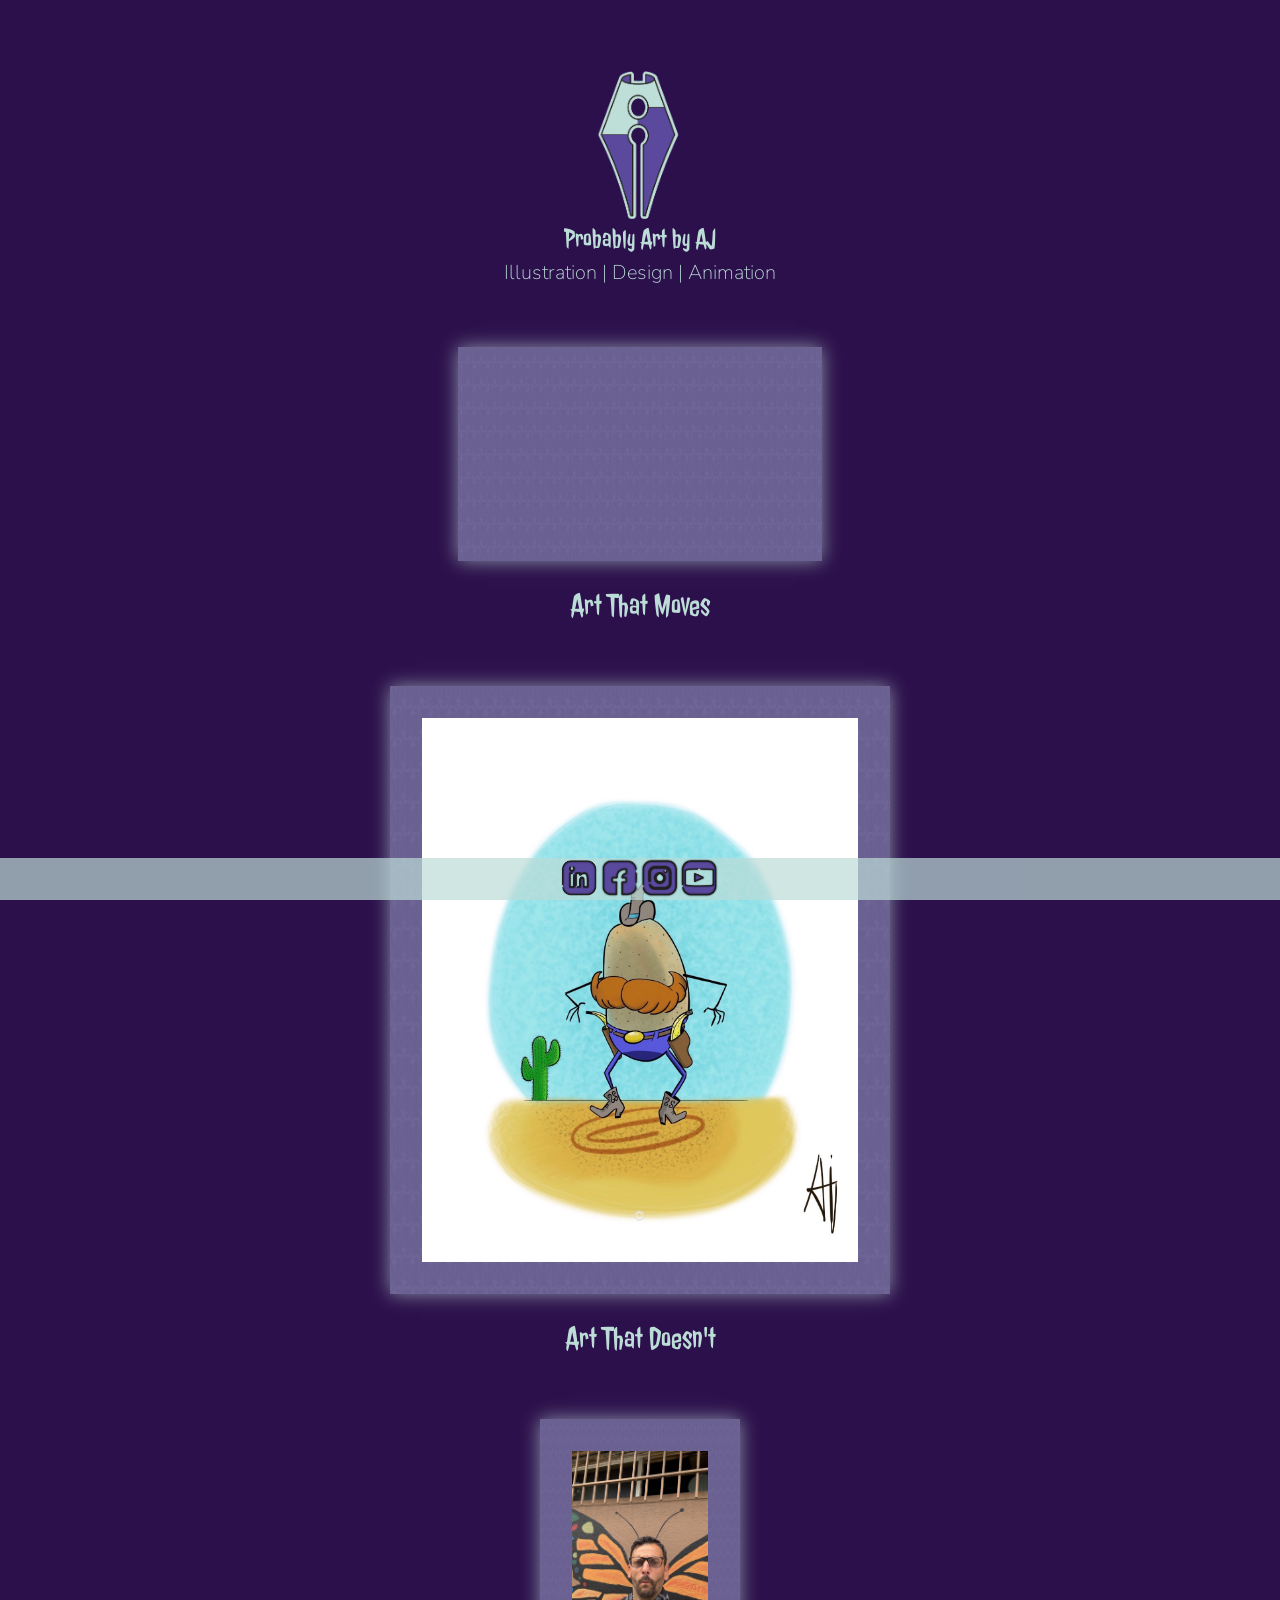
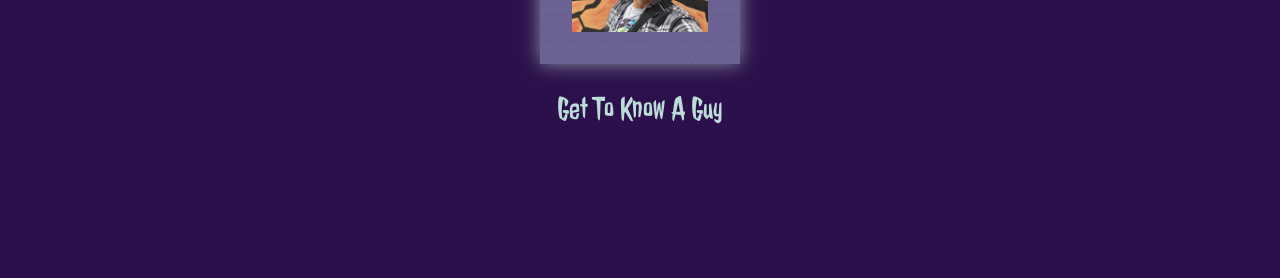
<file: index.html>
<!DOCTYPE html>
<html lang="en" dir="ltr">
  
  <head>
    <meta charset="utf-8">
    <meta http-equiv="X-UA-Compatible" content="ie=edge">
    <meta name="viewport" content="width=device-width, initial-scale=1.0">
    <title>Probably Art by AJ - Home</title>

    <link rel="stylesheet" href="css/reset.css">
    <link rel="stylesheet" href="css/style.css">
    
<!-- Google Fonts -->
    <link rel="preconnect" href="https://fonts.googleapis.com">
    <link rel="preconnect" href="https://fonts.gstatic.com" crossorigin>

    <link href="https://fonts.googleapis.com/css2?family=Jolly+Lodger&family=Nunito:ital,wght@0,200..1000;1,200..1000&display=swap" rel="stylesheet">
    <link href="https://fonts.googleapis.com/icon?family=Material+Icons+Outlined" rel="stylesheet">
  </head>

  <body>

<!-- Logo -->

      <main>

      <section class="hero">
        <img class="logo" src="images/Branding/LOGO REVAMP-RGB.png" alt="Probably Art by AJ logo">
        <h3 class="PABA">Probably Art by AJ</h3>
        <p class="work">Illustration | Design | Animation</p>
      </section>

<!--Art That Moves-->
      <section class="home">
        <figure>
          <a href="pages/moves.html">
            <video class="featured-animation" autoplay muted loop playsinline>
              <source src="videos/Jump_animatic.mp4" type="video/mp4">
            </video>
         </a>
        <figcaption>Art That Moves</figcaption>
        </figure>
      </section>

<!--Art That Doesn't--> 
      <section class="home">
        <figure>        
          <a href="pages/still.html">
        <img class="featured-illustration" src="images/Artwork/Spudd_Russet.JPG" alt="Tater Cowboy">
          </a>
          <figcaption>Art That Doesn't</figcaption>
        </figure> 
      </section>

<!-- Get To Know A Guy -->

        <Section class="home">
          <figure>
          <a href="pages/about.html">
            <img class="know-guy" src="images/Branding/about.JPG" alt="about me link">
          </a>
          <figcaption>Get To Know A Guy</figcaption>
          </figure>
        </Section>
      </main>

<!-- Footer -->

      <footer> 
      <a href="https://www.linkedin.com/in/aj-sousie" target="_blank">
        <img src="images/Branding/Linkedin webstie icon.png" alt="LinkedIn Icon">
      </a>
      <a href="https://www.facebook.com/profile.php?id=61585607027020" target="_Blank">
        <img src="images/Branding/FB webstie icon.png" alt="Facebook Icon">
      </a>
      <a href="https://www.instagram.com/stink_muffin/?hl=en" target="_Blank">
       <img src="images/Branding/Insta website icon.png" alt="Instagram Icon">
      </a>
      <a href="https://www.youtube.com/channel/UC8PpS1LoYBJ_8-gG4b2nBTQ" target="_Blank">
        <img src="images/Branding/YT webstie icon.png" alt="Youtube Icon">
      </a>
      </footer>
 
  </body>
</html>
</file>
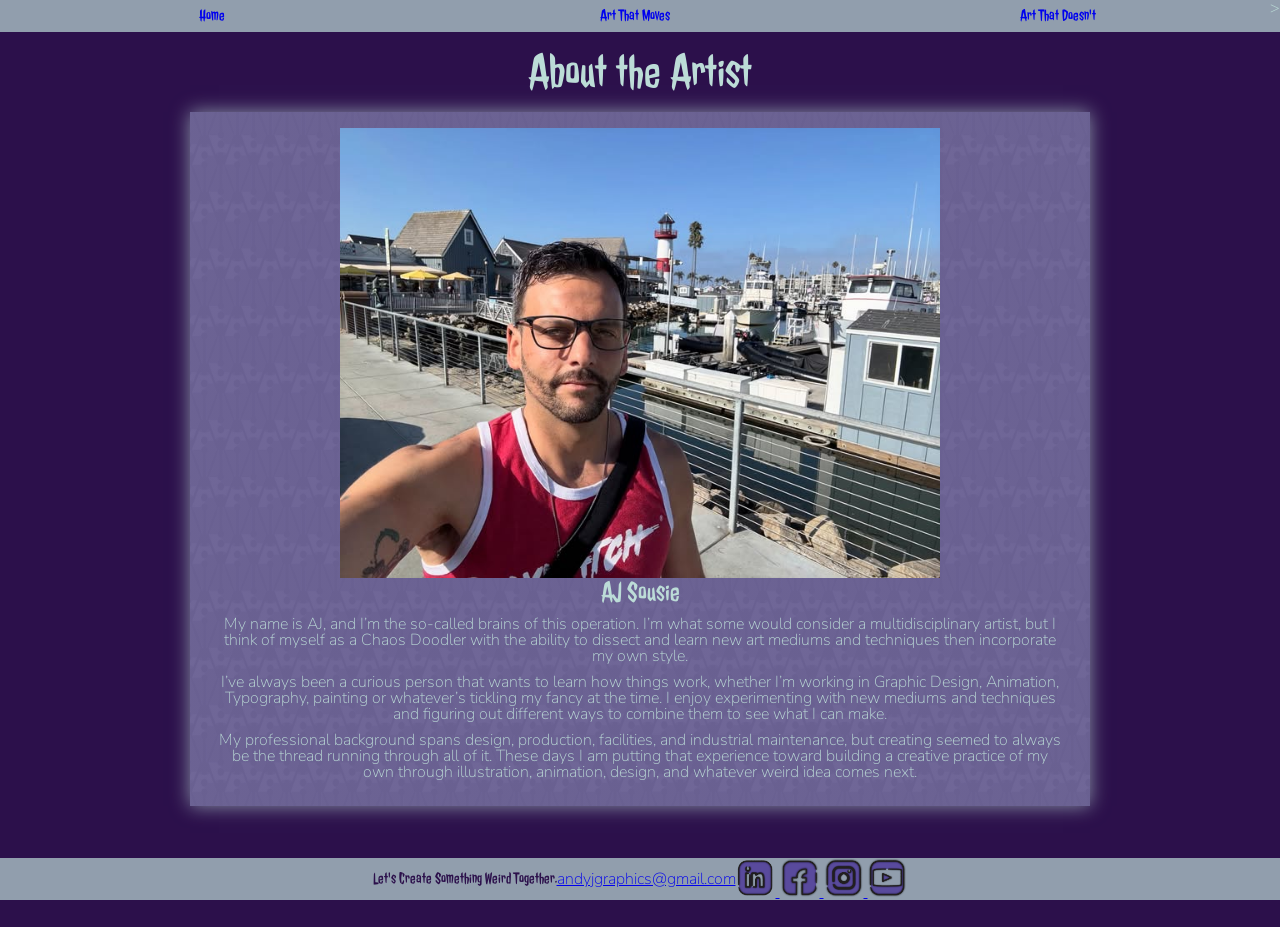
<file: pages/about.html>
<html lang="en">
<head>
    <meta charset="UTF-8">
    <meta name="viewport" content="width=device-width, initial-scale=1.0">
    <meta name="viewport" content="width=device-width, initial-scale=1.0">
    <title>About page</title>

        <link rel="stylesheet" href="../css/reset.css">
        <link rel="stylesheet" href="../css/style.css">

         <!-- Google Fonts -->
    <link rel="preconnect" href="https://fonts.googleapis.com">
    <link rel="preconnect" href="https://fonts.gstatic.com" crossorigin>

   <link href="https://fonts.googleapis.com/css2?family=Jolly+Lodger&family=Nunito:ital,wght@0,200..1000;1,200..1000&display=swap" rel="stylesheet">
    <link href="https://fonts.googleapis.com/icon?family=Material+Icons+Outlined" rel="stylesheet">
</head>

<body>
    
     <header>
      <!--Navigation bar -->
        <nav>
          <ul>
            <li>
              <a href="../index.html">
                Home
              </a>
            </li>
            <li>
              <a href="../pages/moves.html">
                Art That Moves
              </a>
            </li>
            <li>
              <a href="../pages/still.html">
                Art That Doesn't
              </a>
            </li>
          </ul>
        </nav>>
    </header>

    <Main>
<!-- Get To Know A Guy -->
 
        <H1>About the Artist</H1>

        <section class="about">
          <div>
            <img src="../images/Branding/About_me.jpg" alt="AJ Sousie">
          </div>
          
          <h3>AJ Sousie</h3>

          <p>My name is AJ, and I’m the so-called brains of this operation. I’m what some would consider a multidisciplinary artist, but I think of myself as a Chaos Doodler with the ability to dissect and learn new art mediums and techniques then incorporate my own style.</p>

          <p>I’ve always been a curious person that wants to learn how things work, whether I’m working in Graphic Design, Animation, Typography, painting or whatever’s tickling my fancy at the time. I enjoy experimenting with new mediums and techniques and figuring out different ways to combine them to see what I can make.</p>

	        <p>My professional background spans design, production, facilities, and industrial maintenance, but creating seemed to always be the thread running through all of it. These days I am putting that experience toward building a creative practice of my own through illustration, animation, design, and whatever weird idea comes next. </p>
        </section>
    </Main>
    
<!-- Footer -->

 <footer> 
      <p class="contact-text">Let's Create Something Weird Together.</p>

    <a href="mailto:andyjgraphics@gmail.com">
        andyjgraphics@gmail.com
    </a>  
        <div class="social icons">
      <a href="https://www.linkedin.com/in/aj-sousie" target="_blank">
        <img src="../images/Branding/Linkedin webstie icon.png" alt="LinkedIn Icon">
      </a>
      <a href="https://www.facebook.com/profile.php?id=61585607027020" target="_Blank">
        <img src="../images/Branding/FB webstie icon.png" alt="Facebook Icon">
      </a>
      <a href="https://www.instagram.com/stink_muffin/?hl=en" target="_Blank">
       <img src="../images/Branding/Insta website icon.png" alt="Instagram Icon">
      </a>
      <a href="https://www.youtube.com/channel/UC8PpS1LoYBJ_8-gG4b2nBTQ" target="_Blank">
        <img src="../images/Branding/YT webstie icon.png" alt="Youtube Icon">
      </a>
      </div>

      </footer>
</body>
</html>
</file>
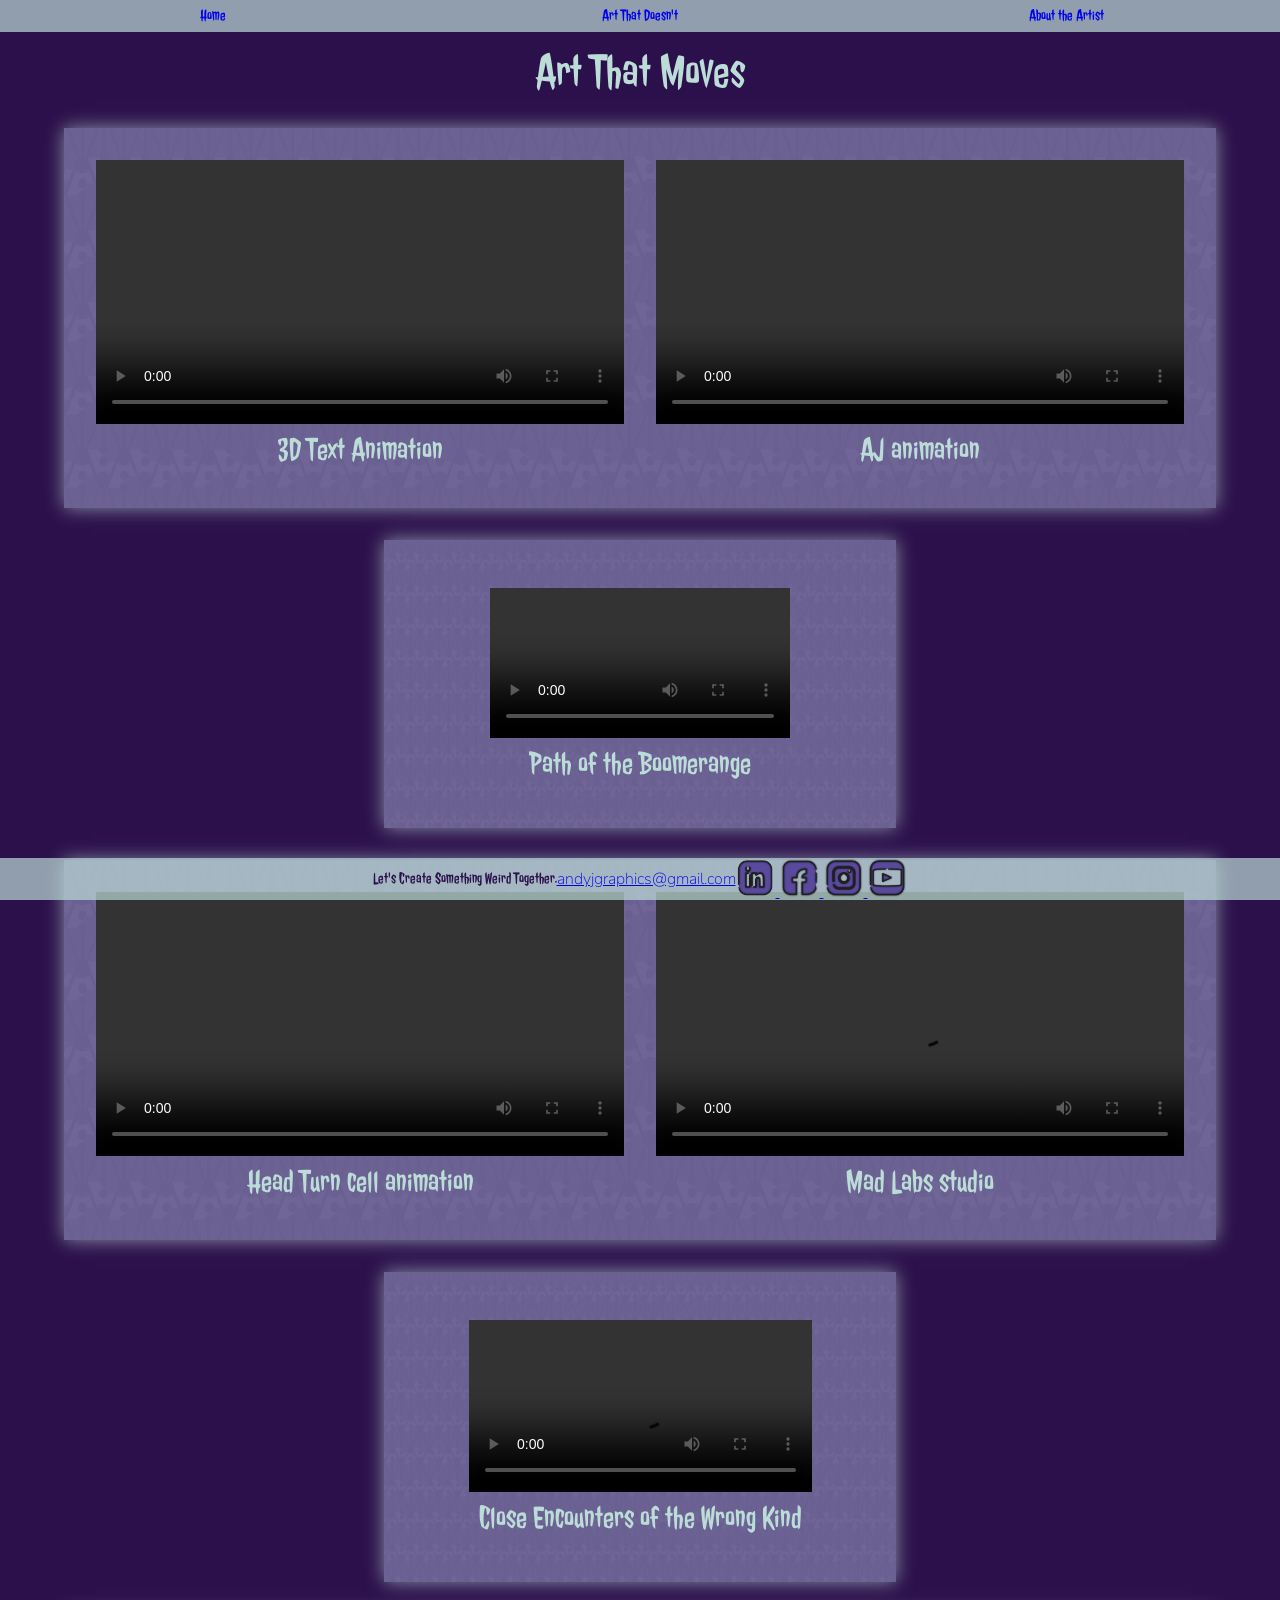
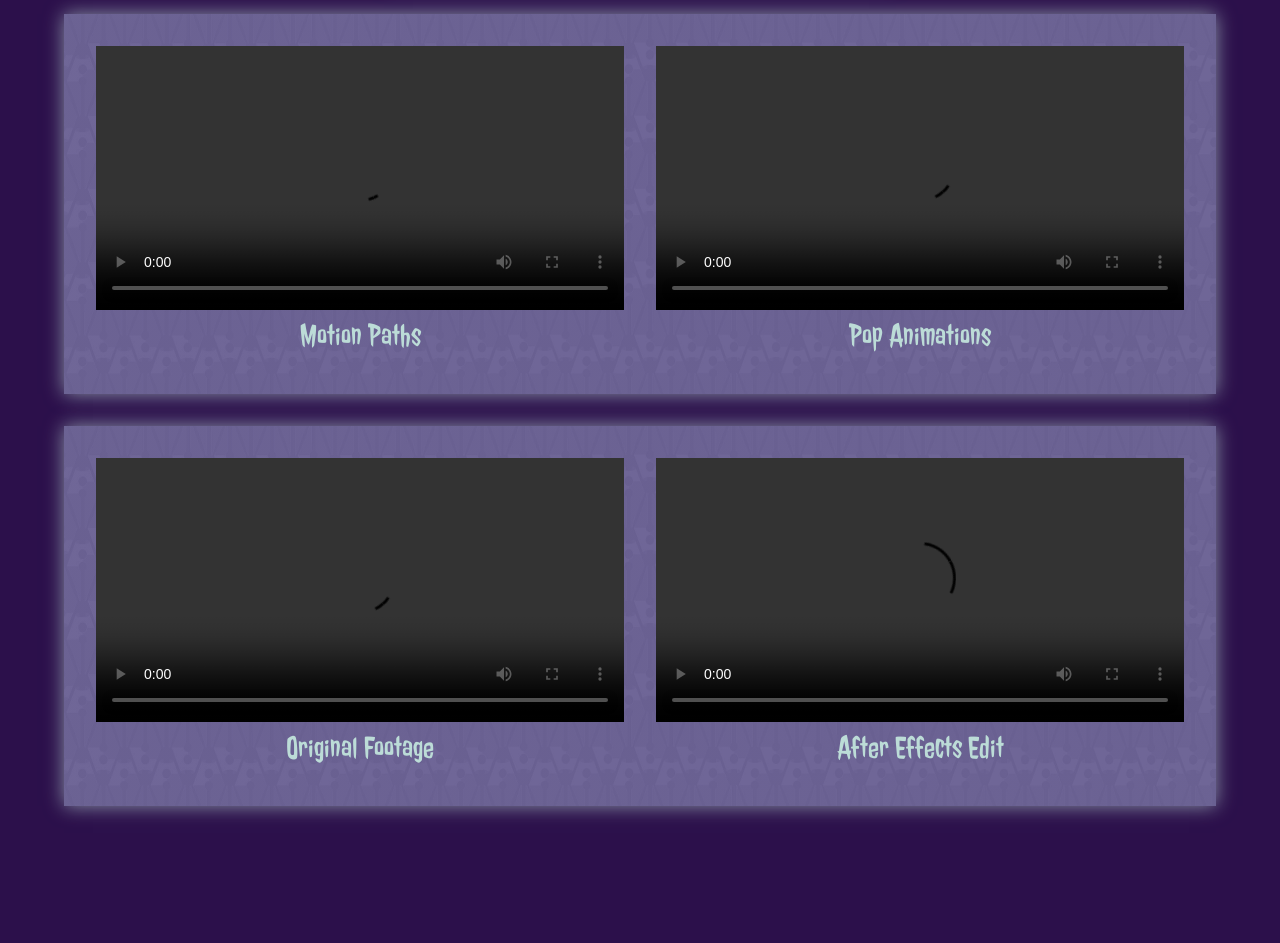
<file: pages/moves.html>
<html lang="en">
<head>
    <meta charset="UTF-8">
    <meta name="viewport" content="width=device-width, initial-scale=1.0">
    <title>Art that moves</title>

    <link rel="stylesheet" href="../css/reset.css">
    <link rel="stylesheet" href="../css/style.css">

    <!-- Google Fonts -->
    <link rel="preconnect" href="https://fonts.googleapis.com">
    <link rel="preconnect" href="https://fonts.gstatic.com" crossorigin>

    <link href="https://fonts.googleapis.com/css2?family=Jolly+Lodger&family=Nunito:ital,wght@0,200..1000;1,200..1000&display=swap" rel="stylesheet">
    <!-- <link href="https://fonts.googleapis.com/icon?family=Material+Icons+Outlined" rel="stylesheet"> -->

</head>

<body>

     <header>
    <!--Navigation bar -->
        <nav>
          <ul>
            <li>
              <a href="../index.html">
                Home
              </a>
            </li>
            <li>
              <a href="../pages/still.html">
                Art That Doesn't
              </a>
            </li>
            <li>
              <a href="../pages/about.html">
                About the Artist
              </a>
            </li>
    </header>

  <main>

  <h1>Art That Moves</h1>

    <!-- Video Projects -->
    <!-- Line 1 -->
    <section class="video-showcase"> 
      <div class="video-grid">
        
        <figure>
          <video controls>
            <source src="../videos/3D_text.mp4" type="video/mp4">
          </video>
          <figcaption>3D Text Animation</figcaption>
        </figure>

        <figure>
          <video controls>
            <source src="../videos/Logo animation.mp4" type="video/mp4">
          </video>
          <figcaption>AJ animation</figcaption>
        </figure>

      </div>
    </section> 

    <!-- Line 2 -->
    <section class="video-single">
      <div class="solo-video">
        
        <figure>
          <video controls>
            <source src="../videos/Boomerange.mp4" type="video/mp4">
          </video>
          <figcaption>Path of the Boomerange</figcaption>
        </figure>

      </div>
    </section>

    <!-- Line 3 -->
    <section class="video-showcase"> 
      <div class="video-grid">
        
        <figure>
          <video controls>
            <source src="../videos/head_turn.mp4" type="video/mp4">
          </video>
          <figcaption>Head Turn cell animation</figcaption>
        </figure>

        <figure>
          <video controls>
            <source src="../videos/Mad_Labs.mp4" type="video/mp4">
          </video>
          <figcaption>Mad Labs studio</figcaption>
        </figure>

      </div>
    </section>

    <!-- Line 4 -->
    <section class="video-single">
      <div class="solo-video">
        
        <figure>
          <video controls>
            <source src="../videos/Ceotwk Full.mp4" type="video/mp4">
          </video>
          <figcaption>Close Encounters of the Wrong Kind</figcaption>
        </figure>

      </div>
    </section>

     <!-- Line 5 -->
    <section class="video-showcase"> 
      <div class="video-grid">
        
        <figure>
          <video controls>
            <source src="../videos/Motion_Paths.mp4" type="video/mp4">
          </video>
          <figcaption>Motion Paths</figcaption>
        </figure>

        <figure>
          <video controls>
            <source src="../videos/Bursts.mp4" type="video/mp4">
          </video>
          <figcaption>Pop Animations</figcaption>
        </figure>

      </div>
    </section>

    <!-- Line 6 -->
    <section class="video-showcase"> 
      <div class="video-grid">
        
        <figure>
          <video controls>
            <source src="../videos/Cinematic Intro Original footage.mp4" type="video/mp4">
          </video>
          <figcaption>Original Footage</figcaption>
        </figure>

        <figure>
          <video controls>
            <source src="../videos/Cinematic Intro 02 edit.mp4" type="video/mp4">
          </video>
          <figcaption>After Effects Edit</figcaption>
        </figure>

      </div>
    </section>
  </main>

<!-- Footer -->

 <footer> 
      <p class="contact-text">Let's Create Something Weird Together.</p>

    <a href="mailto:andyjgraphics@gmail.com">
        andyjgraphics@gmail.com
    </a>    
        <div class="social icons">
      <a href="https://www.linkedin.com/in/aj-sousie" target="_blank">
        <img src="../images/Branding/Linkedin webstie icon.png" alt="LinkedIn Icon">
      </a>
      <a href="https://www.facebook.com/profile.php?id=61585607027020" target="_Blank">
        <img src="../images/Branding/FB webstie icon.png" alt="Facebook Icon">
      </a>
      <a href="https://www.instagram.com/stink_muffin/?hl=en" target="_Blank">
       <img src="../images/Branding/Insta website icon.png" alt="Instagram Icon">
      </a>
      <a href="https://www.youtube.com/channel/UC8PpS1LoYBJ_8-gG4b2nBTQ" target="_Blank">
        <img src="../images/Branding/YT webstie icon.png" alt="Youtube Icon">
      </a>
      </div>

      </footer>
</html>
</file>
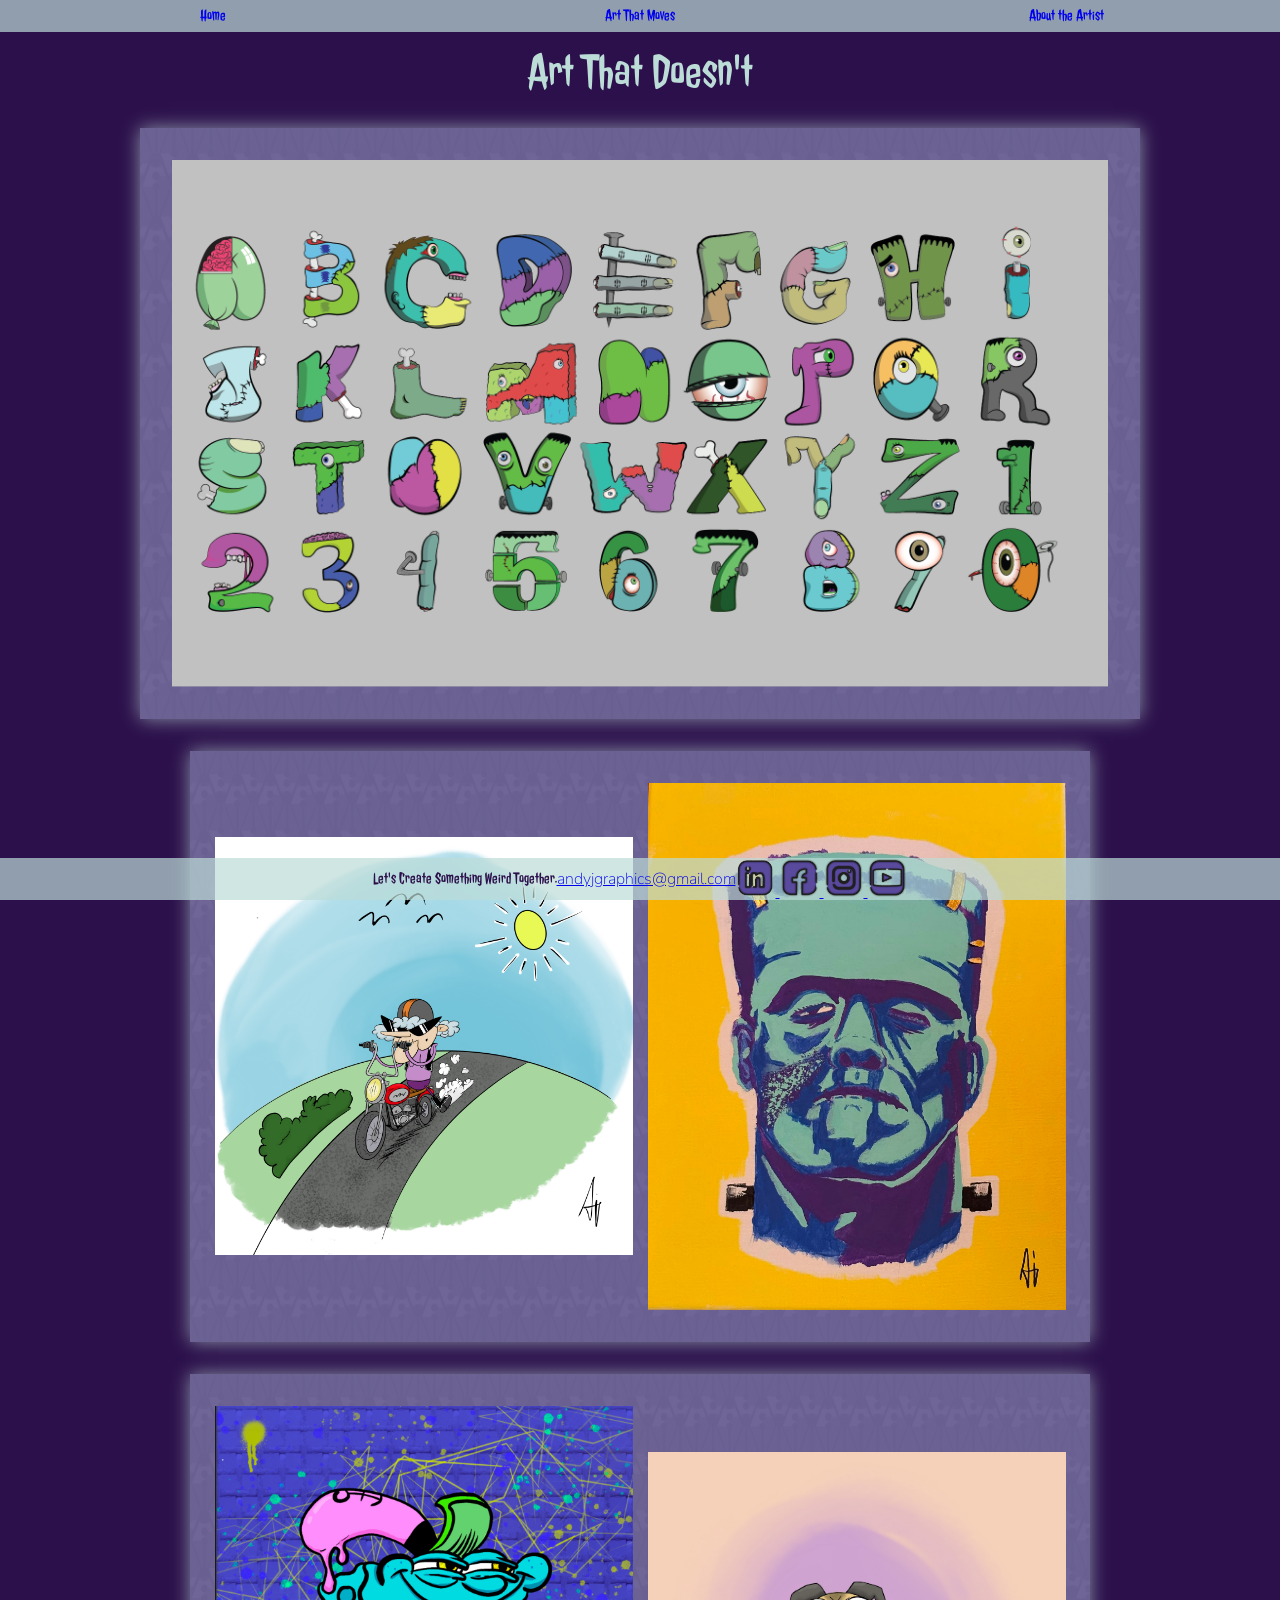
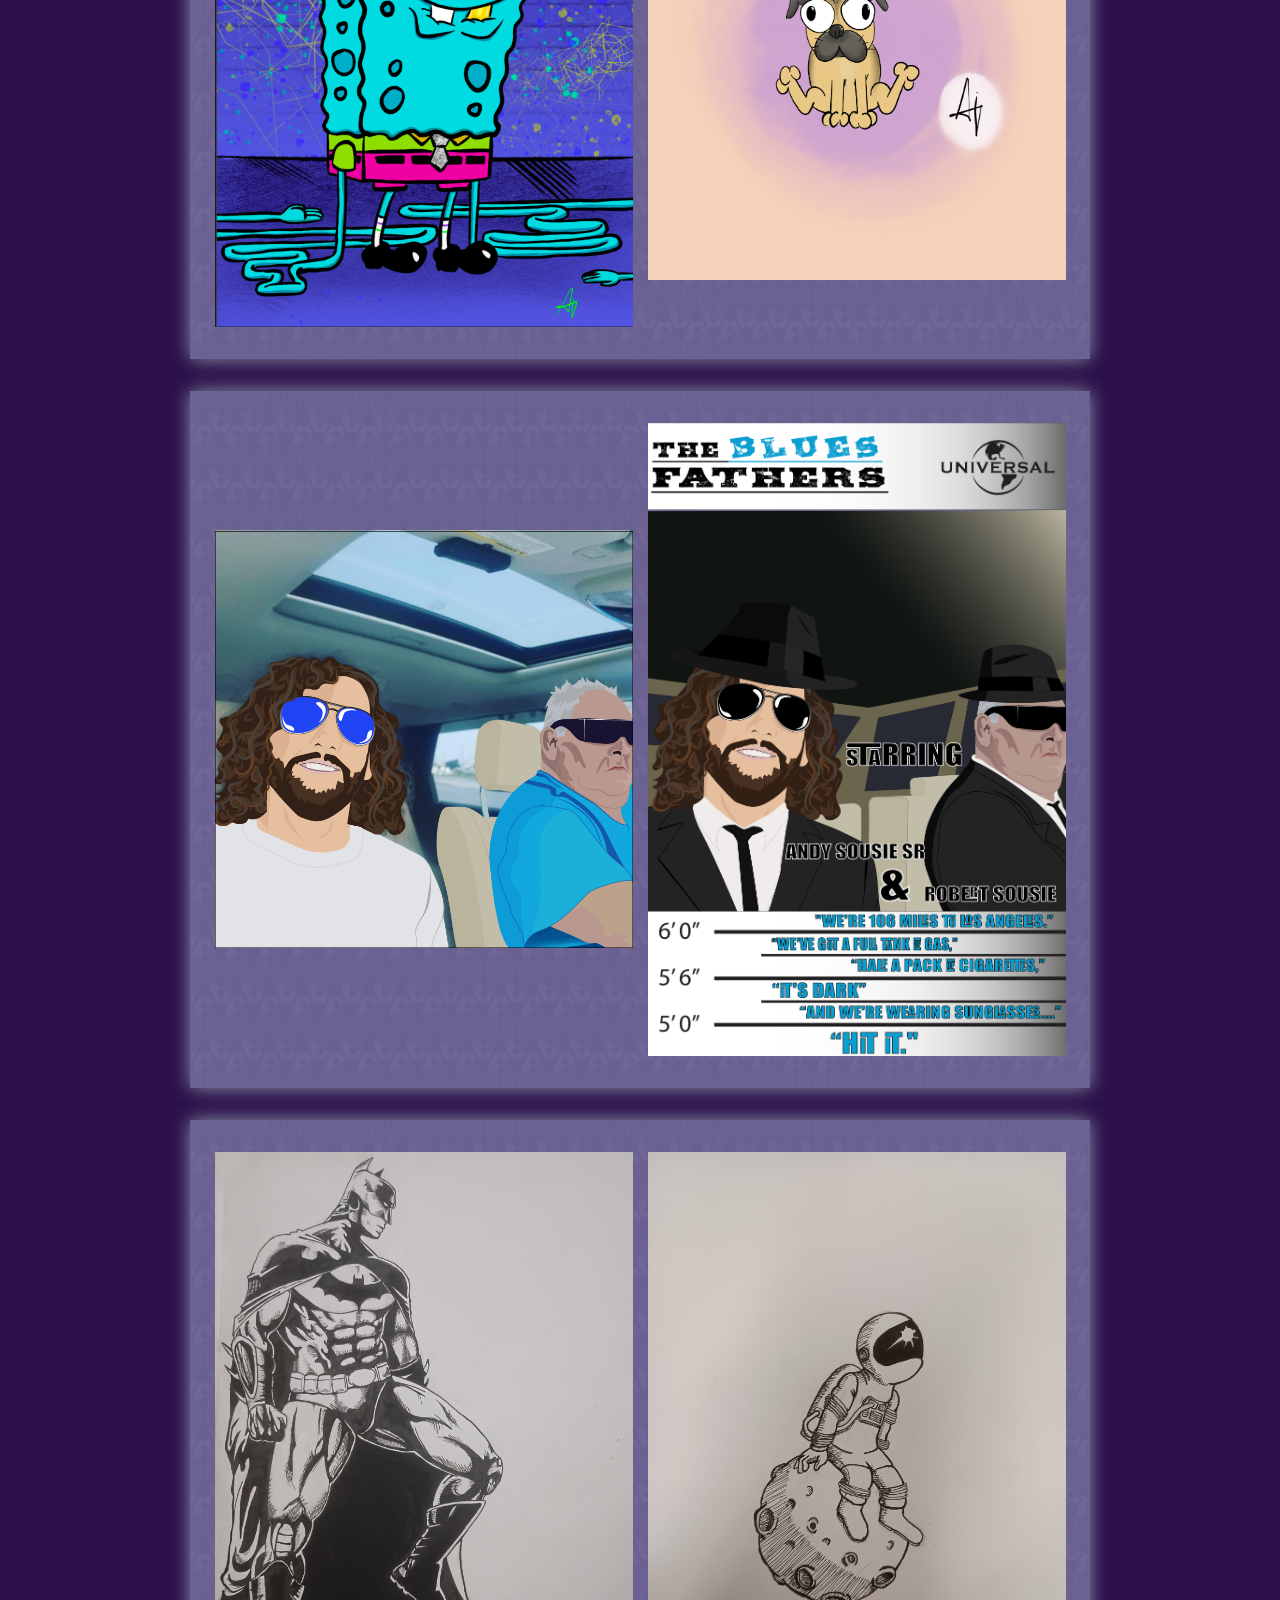
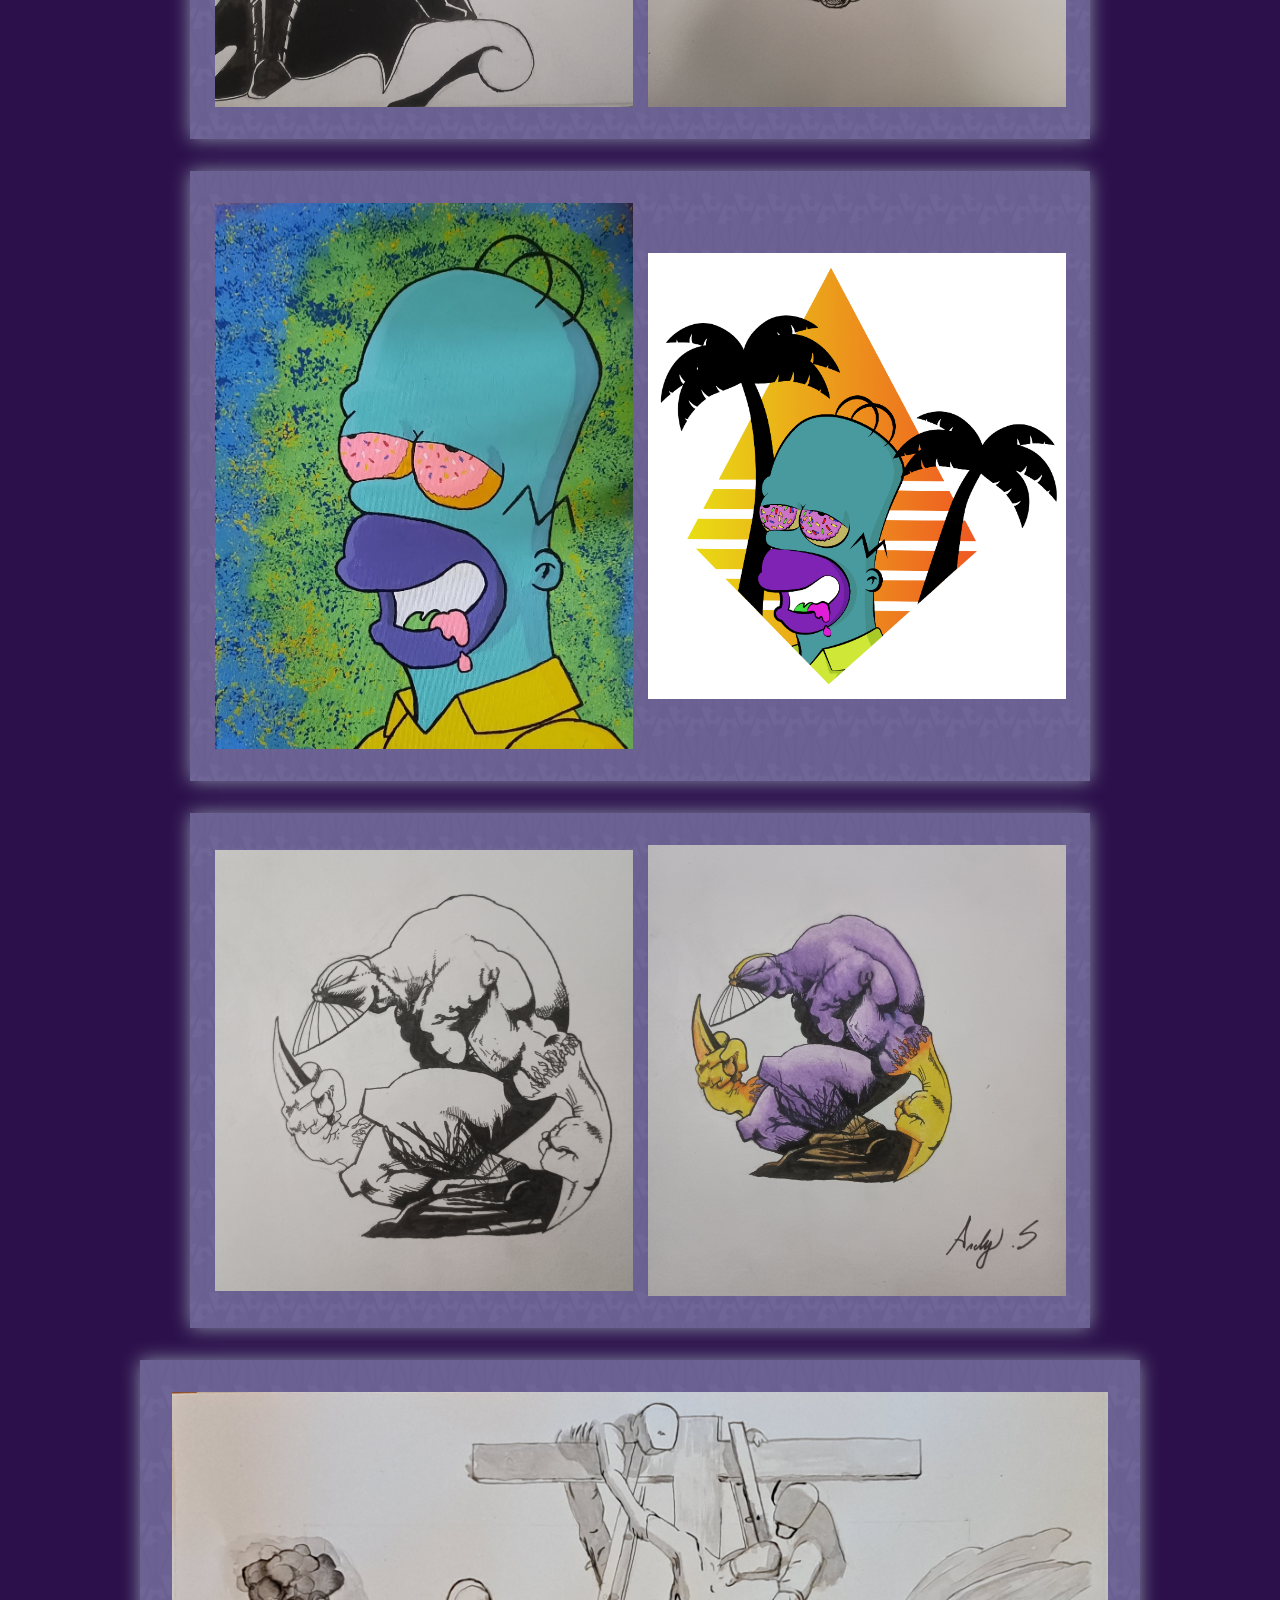
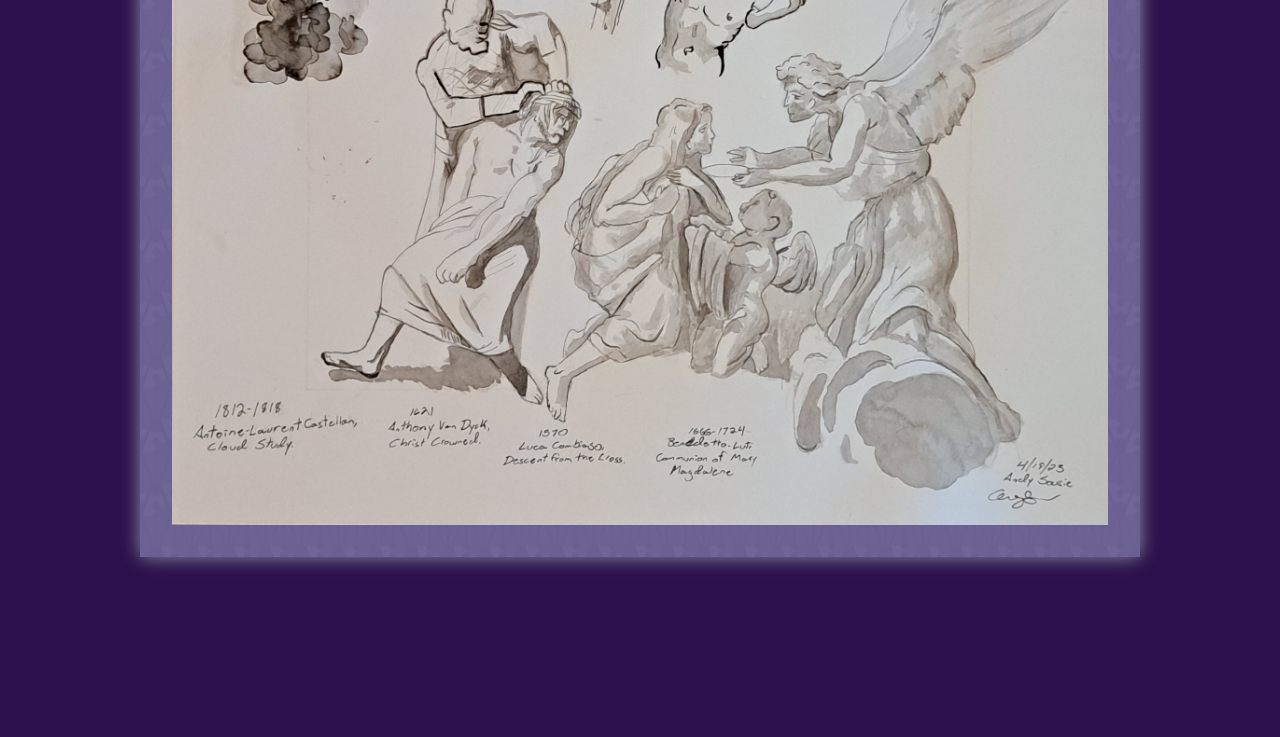
<file: pages/still.html>
<html lang="en">
<head>
    <meta charset="UTF-8">
    <meta name="viewport" content="width=device-width, initial-scale=1.0">
    <title>Art that doesn't</title>

    <link rel="stylesheet" href="../css/reset.css">
    <link rel="stylesheet" href="../css/style.css">    
 
<!-- Google Fonts & Icons -->
    <link rel="preconnect" href="https://fonts.googleapis.com">
    <link rel="preconnect" href="https://fonts.gstatic.com" crossorigin>

    <link href="https://fonts.googleapis.com/css2?family=Jolly+Lodger&family=Nunito:ital,wght@0,200..1000;1,200..1000&display=swap" rel="stylesheet">
   <!-- <link href="https://fonts.googleapis.com/icon?family=Material+Icons+Outlined" rel="stylesheet"> -->

  </head>

    <body>    

<!--Navigation bar -->

    <header>
      <nav>
        <ul>
            <li>
              <a href="../index.html">
                Home
              </a>
            </li>
            <li>
              <a href="../pages/moves.html">
                Art That Moves
              </a>
            </li>
            <li>
              <a href="../pages/about.html">
                About the Artist
              </a>
            </li>
        </ul>
      </nav>
    </header>


<main>

<h1>Art That Doesn't</h1>

<!-- Images Line 1 -->
    <section class="art-grid">
      
      <div class="art-box1">
        <img src="../images/Artwork/Frankenfont rw2.png" alt="Frankentonts Font Type">
      </div>
<!-- Images Line 2 -->      
      <div class="art-box">
        <img src="../images/Artwork/Gert.JPG" alt="Biker Granny">        
        <img src="../images/Artwork/Frank_acrylic.jpg" alt="Frankenstein Acrylic Painting">        
      </div>
<!-- Images Line 3 -->
      <div class="art-box">
        <img src="../images/Artwork/Spongy.JPG" alt="Spongy digital art">
        <img src="../images/Artwork/Roscoe.JPG" alt="Digital drawing of my pug Roscoe">
      </div>
<!-- Images Line 4 -->
      <div class="art-box">
        <img src="../images/Artwork/DadnMe.png" alt="My Father and Me">
        <img src="../images/Artwork/Blues Fathers.png" alt="My Father and Me as the Blues Fathers">
      </div>
<!-- Images Line 5 -->
      <div class="art-box">
        <img src="../images/Artwork/Illustration-Batman 4.jpg" alt="batman sketch">
        <img src="../images/Artwork/Illustration-Lonely Spaceman.jpg" alt="Lonely Spaceman">
      </div>
<!-- Images Line 6 -->
      <div class="art-box">
        <img src="../images/Artwork/Homer_Painting.jpg" alt="Homer Acrylic Painting">
        <img src="../images/Artwork/Homer_Vector.png" alt="Homer rendered in vector">
      </div>
<!-- Images Line 7 -->
      <div class="art-box">
        <img src="../images/Artwork/Illustration-Maxx2.jpg" alt="The Maxx Illustration #2">
        <img src="../images/Artwork/Illustration-Maxx3.jpg" alt="The Maxx Final">
      </div>
<!-- Images Line 8-->
      <div class="art-box1">
        <img src="../images/Artwork/Ink study.jpg" alt="Ink Study of Classic Artwork">
      </div>

    </section>
    
</main>

<!-- Footer -->

      <footer> 
      <p class="contact-text">Let's Create Something Weird Together.</p>

    <a href="mailto:andyjgraphics@gmail.com">
        andyjgraphics@gmail.com
    </a>    
        <div class="social icons">
      <a href="https://www.linkedin.com/in/aj-sousie" target="_blank">
        <img src="../images/Branding/Linkedin webstie icon.png" alt="LinkedIn Icon">
      </a>
      <a href="https://www.facebook.com/profile.php?id=61585607027020" target="_Blank">
        <img src="../images/Branding/FB webstie icon.png" alt="Facebook Icon">
      </a>
      <a href="https://www.instagram.com/stink_muffin/?hl=en" target="_Blank">
       <img src="../images/Branding/Insta website icon.png" alt="Instagram Icon">
      </a>
      <a href="https://www.youtube.com/channel/UC8PpS1LoYBJ_8-gG4b2nBTQ" target="_Blank">
        <img src="../images/Branding/YT webstie icon.png" alt="Youtube Icon">
      </a>
      </div>

      </footer>

    </body>
</html>
</file>
<file: css/style.css>
*,
*::before,
*::after {
    box-sizing: border-box;
}

html { font-size: 16px;}

body {
    font-family: "Nunito", sans-serif;
    font-weight: 200;
    color: rgb(188, 220, 215);
    font-style: normal;
    background-color
    : rgb(44, 16, 75);
}

/* Headers */
h1 {
    font-size: 3rem;
    display: flex;
    justify-content: center;
}

h2  {
    font-size: 2.5rem;
}

h3 {
    font-size: 1.75rem;
    display: flex;
    justify-content: center;
}    

h1, h2, h3 {
    font-family: "Jolly Lodger", sans-serif;
}

main {
    margin-top: 3rem;
    margin-bottom: 30px;
    align-content: center;
    padding-bottom: 75px;   
}

/* Navigation Bar */
nav {
    font-family: "Jolly Lodger", sans-serif;
    width:100%;
}

nav ul {   
    display: flex;
    margin: 0;
    padding: 8px 0;
    width: 100%;
    list-style: none;
}

nav li {
    flex: 1;
    text-align: center;
}

nav a {
    display: flex;
    align-items: center;
    justify-content: center;
    gap: 6px;
    text-decoration: none;
}

header {
    background-color: rgba(188, 220, 215, 0.70);
    justify-content: space-around;
    gap: 1;
    display: inline-flex;
    position: fixed;
    top: 0;
    z-index: 100;
    width: 100%;
}

/** Home Page **/

.hero{
    text-align: center;
    margin: 1rem;
}
.hero p {
    margin-bottom: 3rem;
}
.logo {
    width: 100px;
    height: auto;
    display: block;
    margin: 0 auto;
    
}
.PABA{
    text-align: center;
}

.work{
    font-size: 20px;
    text-align: center;
    margin-top: 10px;
}

/*.featured-animation {
    display: flex;
    padding: 2rem; 
    border: none;
    background-color: rgba(89, 74, 157, 0.70);
    justify-content: center;
    text-align: center;
    max-width: 40%;
    margin: 2rem auto;
    width: 100%;
    max-width: 600px;
    height:auto;
    margin: 0 auto;
}*/

.featured-animation {
    display: block;
    width: 100%;
    max-width: 600px;
    height: auto;
    padding: 2rem;
    background-image:
        linear-gradient(
            rgba(89, 74, 157, 0.60), 
            rgba(89, 74, 157, 0.60)
        ),
        url(../images/Branding/BGxl.jpg);
    box-shadow: 0 0 18px rgba(188, 220, 215, 0.65);
    background-repeat: repeat;
    background-size: 80%;
    margin: 1rem auto;
}

/*.featured-illustration {
    width: 100%;
    max-width: 500px;
    height:auto;
    display: block;
    padding: 2rem;
    border: none;
    background-color: rgba(89, 74, 157, 0.70);
    margin: 0 auto;
}*/

.featured-illustration {
    display: block;
    width: 100%;
    max-width: 500px;
    height: auto;
    padding: 2rem;
    background-image:
        linear-gradient(
            rgba(89, 74, 157, 0.60), 
            rgba(89, 74, 157, 0.60)
        ),
        url(../images/Branding/BGxl.jpg);
    box-shadow: 0 0 18px rgba(188, 220, 215, 0.65);
    background-repeat: repeat;
    background-size: 80%;
    margin: 1rem auto;
}

.know-guy {
    display: block;
    width: 100%;
    max-width: 200px;
    height: auto;
    padding: 2rem;
    background-image:
        linear-gradient(
            rgba(89, 74, 157, 0.60), 
            rgba(89, 74, 157, 0.60)
        ),
        url(../images/Branding/BGxl.jpg);
    box-shadow: 0 0 18px rgba(188, 220, 215, 0.65);
    background-repeat: repeat;
    background-size: 80%;
    margin: 1rem auto;
}

figure {
    margin: 1rem auto;
    text-align: center;
}

.home figcaption {
    padding-bottom: 2rem;
}
/*img {
    width: 100%;
    max-width: 800px;
    height:auto;
}*/

/** Art that Moves **/

.video-showcase {
    width: 90%;
    max-width: 1200px;
    margin: 2rem auto;
    padding: 2rem;
    border: none;
    text-align: center;
    /** border: 4px solid black;
    border-radius: 15px; **/
    background-image:
        linear-gradient(
            rgba(89, 74, 157, 0.60), 
            rgba(89, 74, 157, 0.60)
        ),
        url(../images/Branding/BGxl.jpg);
    box-shadow: 0 0 18px rgba(188, 220, 215, 0.65);
    background-repeat: repeat;
    background-size: 80%;
}

.video-grid {
    display: grid;
    grid-template-columns: repeat(2, 1fr);
    gap: 2rem;
    max-width: 1200px;
    margin:  0 auto;
}

.video-grid figure {
    margin: 0;
}

.video-grid video {
    width: 100%;
    height: auto;
    display: block;
}

.video-single {
    display: flex;
    padding: 2rem; 
    border: none;
    background-image:
        linear-gradient(
            rgba(89, 74, 157, 0.60), 
            rgba(89, 74, 157, 0.60)
        ),
        url(../images/Branding/BGxl.jpg);
    box-shadow: 0 0 18px rgba(188, 220, 215, 0.65);
    background-repeat: repeat;
    background-size: 80%;
    justify-content: center;
    text-align: center;
    max-width: 40%;
    margin: 2rem auto;
}

.solo-video {
/** max-width: 900px;
    width: 70%; **/
    margin: 0 auto;
}

.solo-video video {
    width: 100%;
    height: auto;
    display: block;
}

figure > a {
    justify-content: center;
    display: inline-block;
 
}

figcaption {
    font-family: "Jolly Lodger", sans-serif;
    font-size: 2rem;
    margin: 10px;
    text-align: center;
}

/** Art That Doesn't **/

.art-box {
        background-image:
        linear-gradient(
            rgba(89, 74, 157, 0.60), 
            rgba(89, 74, 157, 0.60)
        ),
        url(../images/Branding/BGxl.jpg);
    box-shadow: 0 0 18px rgba(188, 220, 215, 0.65);
    background-repeat: repeat;
    background-size: 80%;
    padding: 2rem;
    display: flex;
    gap: 15px;
    max-width: 900px;
    margin: 2rem auto;
    justify-content: center;
}

.art-box img {
    width: 50%;
    height: auto;
    display: block;
    object-fit: contain;
}
.art-box1 {
    background-image:
        linear-gradient(
            rgba(89, 74, 157, 0.60), 
            rgba(89, 74, 157, 0.60)
        ),
        url(../images/Branding/BGxl.jpg);
    box-shadow: 0 0 18px rgba(188, 220, 215, 0.65);
    background-repeat: repeat;
    background-size: 80%;
    padding: 2rem;
    display: flex;
    gap: 15px;
    max-width: 1000px;
    margin: 2rem auto;
    justify-content: center;
}

.art-box1 img {
    width: 100%;
    max-width: 1000px;
    height: auto;
    display: block;
    object-fit: contain;
}

.art-grid {
    width: 90%;
    max-width: 1200px;
    margin: 2rem auto 75px;
}

/** About **/

.about {
    background-image:
        linear-gradient(
            rgba(89, 74, 157, 0.60), 
            rgba(89, 74, 157, 0.60)
        ),
        url(../images/Branding/BGxl.jpg);
    box-shadow: 0 0 18px rgba(188, 220, 215, 0.65);
    background-repeat: repeat;
    background-size: 80%;
   padding: 1rem;
   display: block;
   text-align: center;
   max-width: 900px;
   margin: 1rem auto;
   object-fit: contain;
}

.about img {
    width: 100%;
    max-width: 600px;
}

.about h1 {
    padding-top: 10px;
}

.about p {
    margin: 10px;
}

/** Footer, All pages **/
footer {
    background-color: rgba(188, 220, 215, 0.70);
    display: flex;
    justify-content: center;
    align-items: center;
    padding: 0.5px;
    bottom: 0;
    position: fixed;
    width: 100%;
   z-index: 1000;
}

footer img {
    max-width: 40px;
    height: auto;
    
}

footer p {
            font-family:"Jolly Lodger", sans-serif;
        color: rgb(44, 16, 75);
}
@media screen and (max-width:600px) {

    /* Homepage */
    .featured-animation,
    .featured-illustration,
    .know-guy {
        width: 100%;
        max-width: 100%;
        height: auto;
        padding: 1rem;
        margin: 1rem auto;
    }


    main {
        width: 100%;
        padding: 1rem;
        box-sizing: border-box;
    }

/* Art That Moves */

    .video-showcase {
        width: 100%;
        padding: 1rem;
        box-sizing: border-box;
    }

    .video-grid {
        grid-template-columns: 1fr;
    }

    .video-single {
        width: 100%;
        max-width: 100%;
        padding: 1rem;
        box-sizing: border-box;
    }

    /* Art That Doesn't */

    .art-box {
        width: 100%;
        padding: 1rem;
        flex-direction: column;
        align-items: center;
        box-sizing: border-box;        
    }

    .art-box img {
        width: 100%;
        max-width: 600px;
    }

    footer img {
        width: 32px;
    }

    footer {
        gap: 1rem;
        padding: 0.4rem;
        font-family:"Jolly Lodger", sans-serif;
        color: rgb(44, 16, 75);
    }

}
</file>
